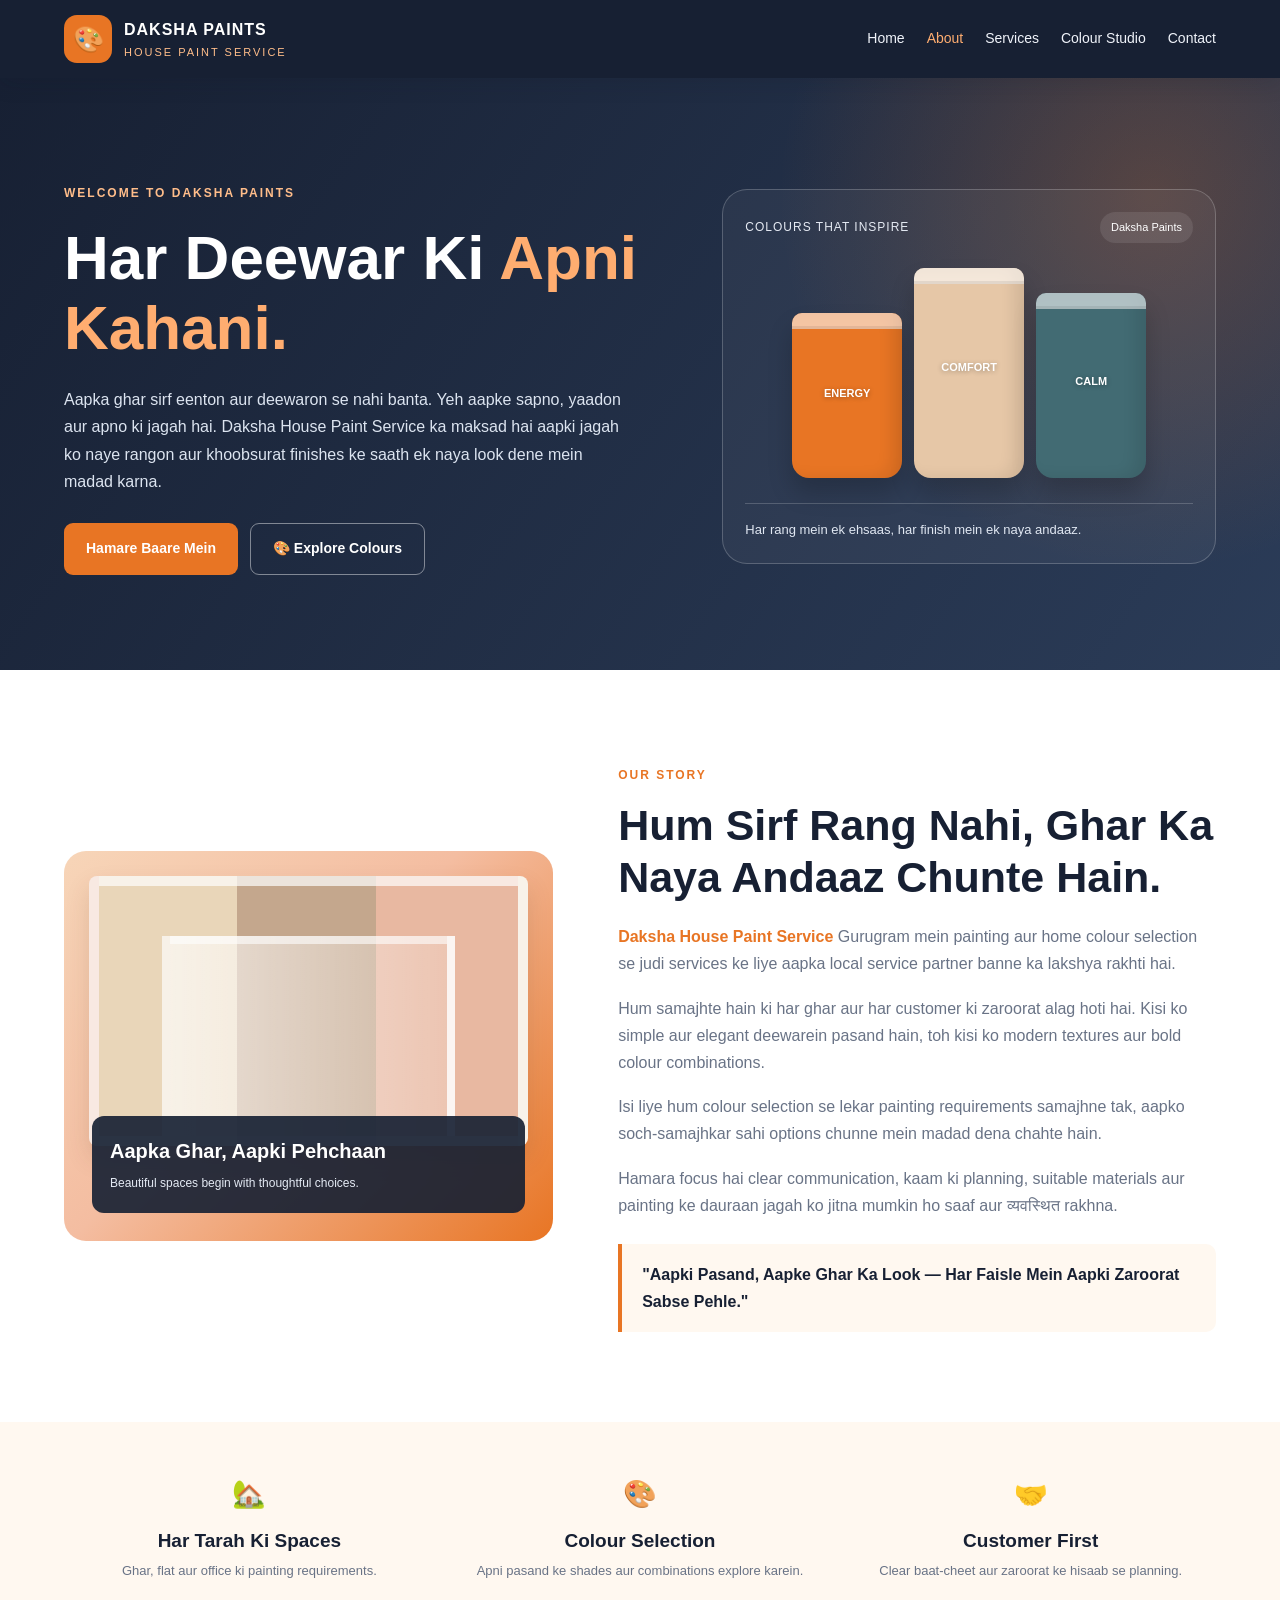
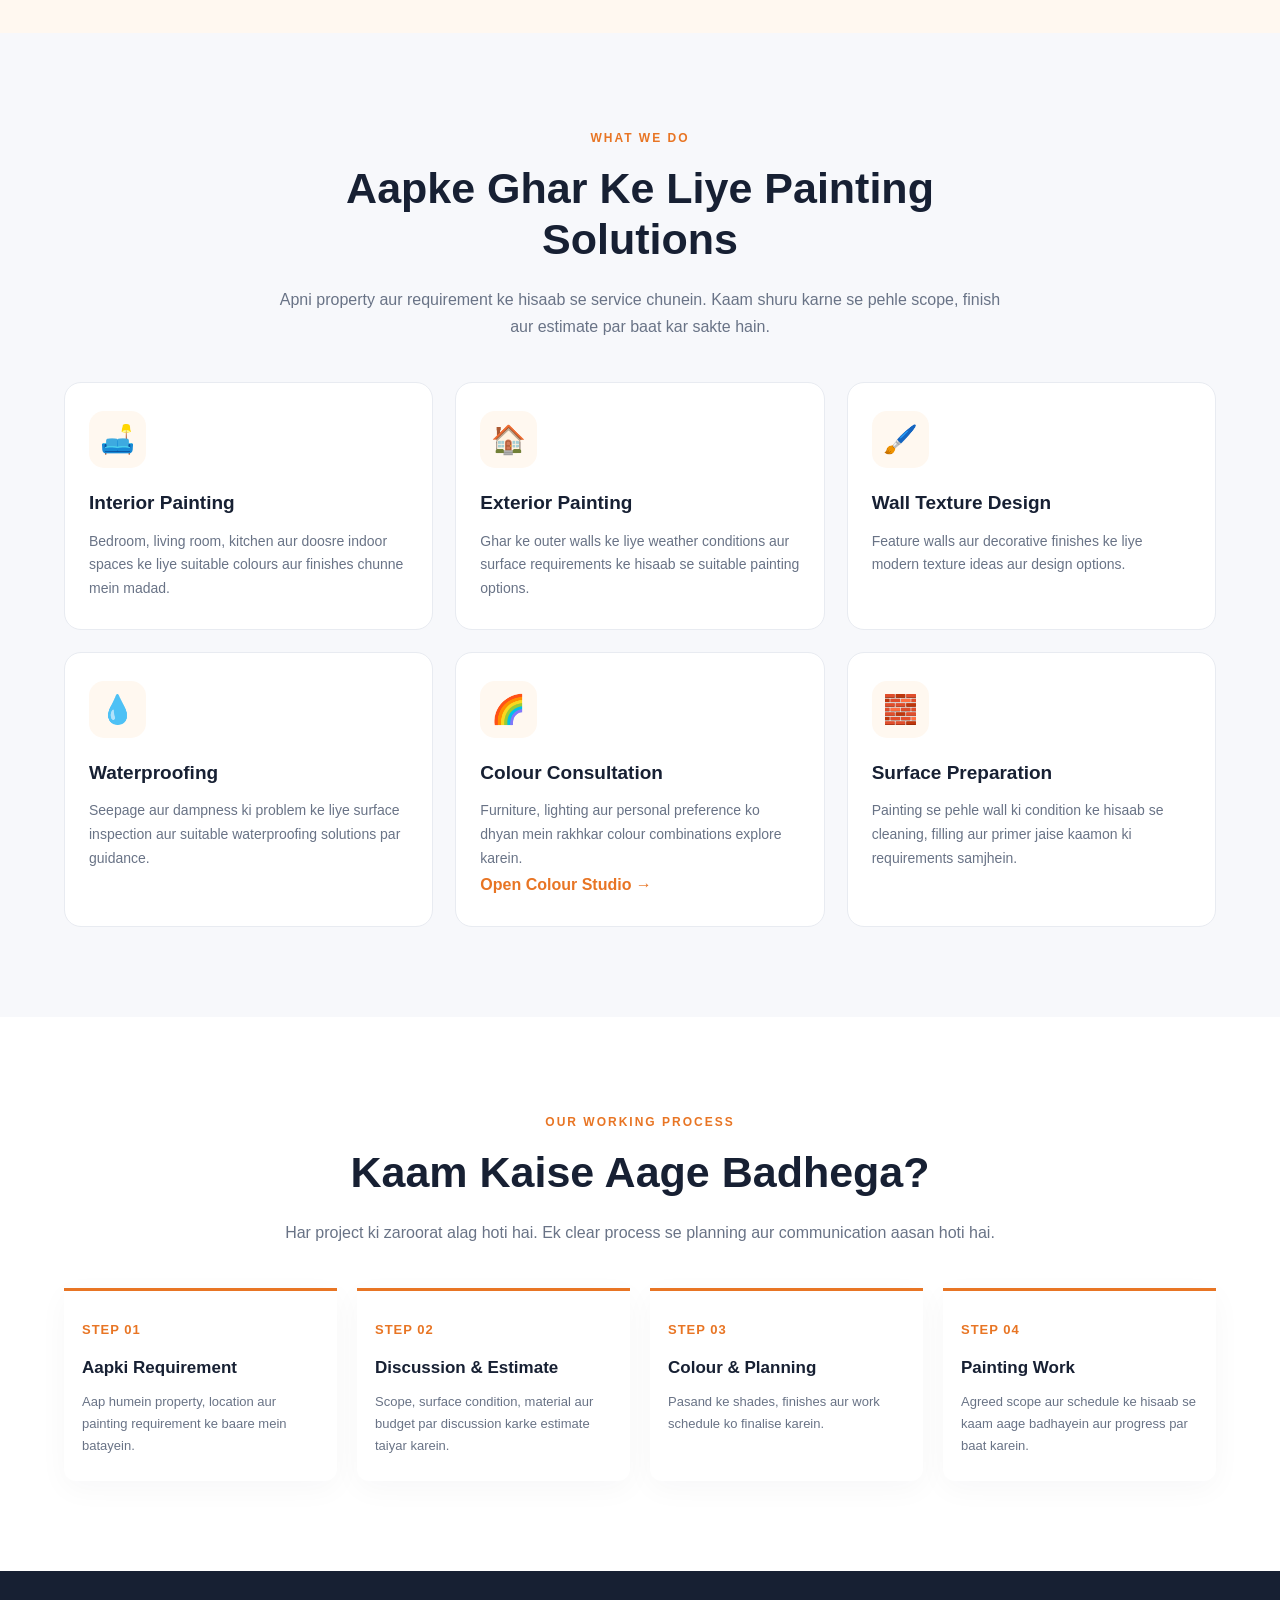
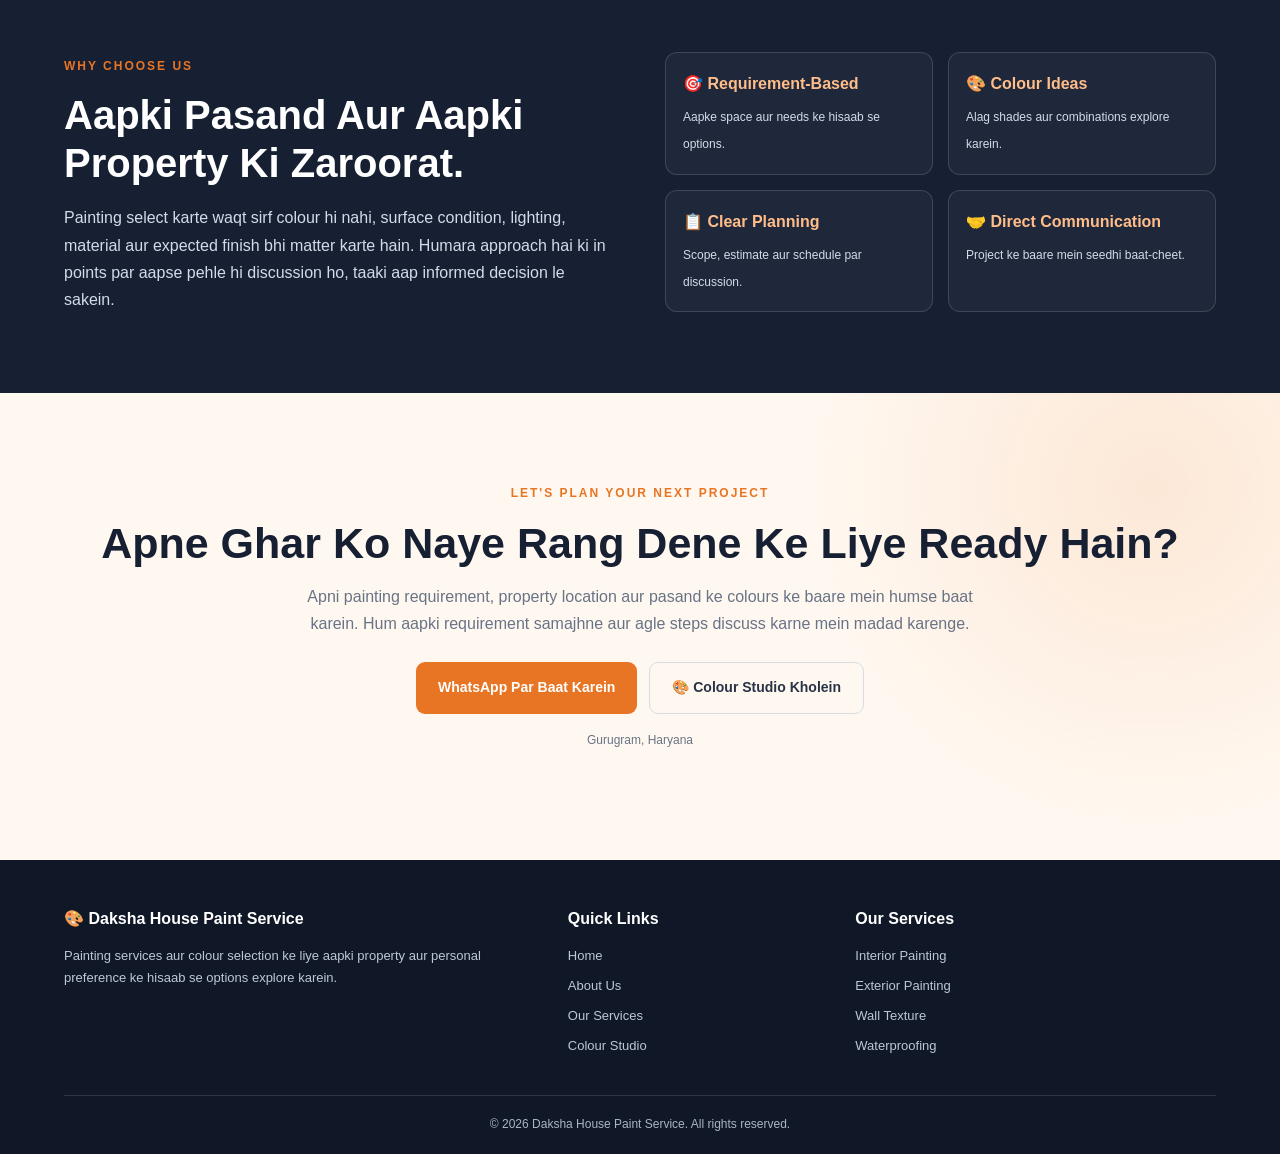
<file: about.html>
<!DOCTYPE html>
<html lang="hi">
<head>
    <meta charset="UTF-8">
    <meta name="viewport" content="width=device-width, initial-scale=1.0">
    <meta name="theme-color" content="#172033">

    <title>About Us | Daksha House Paint Service</title>

    <meta name="description" content="Daksha House Paint Service Gurugram. Interior painting, exterior painting, wall texture, waterproofing aur colour consultation services.">

    <style>
        :root {
            --navy: #172033;
            --orange: #e87524;
            --cream: #fff8f0;
            --text: #293347;
            --muted: #697386;
            --white: #ffffff;
        }

        * {
            margin: 0;
            padding: 0;
            box-sizing: border-box;
        }

        html {
            scroll-behavior: smooth;
            scroll-padding-top: 90px;
        }

        body {
            font-family: Arial, Helvetica, sans-serif;
            color: var(--text);
            background: #ffffff;
            line-height: 1.7;
        }

        a {
            text-decoration: none;
            color: inherit;
        }

        .container {
            width: min(1160px, 90%);
            margin: auto;
        }

        /* NAVIGATION */

        .navbar {
            background: var(--navy);
            color: white;
            padding: 15px 0;
            position: sticky;
            top: 0;
            z-index: 100;
            box-shadow: 0 5px 20px #10182725;
        }

        .nav-inner {
            display: flex;
            align-items: center;
            justify-content: space-between;
            gap: 20px;
        }

        .logo {
            display: flex;
            align-items: center;
            gap: 12px;
        }

        .logo-icon {
            width: 48px;
            height: 48px;
            display: grid;
            place-items: center;
            background: var(--orange);
            border-radius: 13px;
            font-size: 25px;
        }

        .logo strong,
        .logo small {
            display: block;
        }

        .logo strong {
            font-size: 16px;
            letter-spacing: 1px;
        }

        .logo small {
            color: #ffbd8a;
            font-size: 11px;
            letter-spacing: 2px;
        }

        .nav-links {
            display: flex;
            align-items: center;
            flex-wrap: wrap;
            gap: 22px;
        }

        .nav-links a {
            font-size: 14px;
            color: #f0f3fa;
            transition: color 0.2s;
        }

        .nav-links a:hover,
        .nav-links a.current {
            color: #ffad70;
        }

        /* HERO */

        .hero {
            position: relative;
            overflow: hidden;
            color: white;
            background:
                radial-gradient(circle at 90% 20%, #e8752440, transparent 30%),
                linear-gradient(125deg, #172033, #2b3c58);
            padding: 100px 0 95px;
        }

        .hero-grid {
            display: grid;
            grid-template-columns: 1.1fr 0.9fr;
            gap: 55px;
            align-items: center;
        }

        .eyebrow {
            color: var(--orange);
            font-size: 12px;
            font-weight: bold;
            letter-spacing: 2px;
            text-transform: uppercase;
        }

        .hero .eyebrow {
            color: #ffbd8a;
        }

        .hero h1 {
            font-size: clamp(37px, 5vw, 62px);
            line-height: 1.13;
            margin: 18px 0 23px;
        }

        .hero h1 span {
            color: #ffad70;
        }

        .hero p {
            color: #dce4f0;
            max-width: 570px;
            font-size: 16px;
            margin-bottom: 28px;
        }

        .button {
            display: inline-flex;
            justify-content: center;
            align-items: center;
            padding: 13px 22px;
            border-radius: 9px;
            font-weight: bold;
            font-size: 14px;
            transition: 0.25s;
        }

        .button-orange {
            color: white;
            background: var(--orange);
        }

        .button-orange:hover {
            background: #cb5b10;
            transform: translateY(-2px);
        }

        .button-outline {
            border: 1px solid #ffffff70;
            color: white;
        }

        .button-outline:hover {
            background: #ffffff15;
        }

        .hero-buttons {
            display: flex;
            flex-wrap: wrap;
            gap: 12px;
        }

        .paint-art {
            min-height: 350px;
            position: relative;
            border: 1px solid #ffffff35;
            border-radius: 25px;
            padding: 22px;
            background: #ffffff0c;
            display: flex;
            flex-direction: column;
            justify-content: space-between;
        }

        .paint-art-top {
            display: flex;
            justify-content: space-between;
            align-items: center;
            gap: 12px;
        }

        .paint-art-label {
            font-size: 12px;
            letter-spacing: 1px;
            color: #e5eaf3;
        }

        .paint-art-badge {
            background: #ffffff18;
            padding: 6px 11px;
            border-radius: 30px;
            font-size: 11px;
        }

        .paint-cans {
            display: flex;
            align-items: end;
            justify-content: center;
            gap: 12px;
            padding: 25px 0;
        }

        .paint-can {
            width: 27%;
            max-width: 110px;
            height: 165px;
            border-radius: 10px 10px 17px 17px;
            box-shadow: inset -10px 0 15px #00000017,
                        0 15px 25px #00000030;
            position: relative;
            overflow: hidden;
        }

        .paint-can:nth-child(2) {
            height: 210px;
        }

        .paint-can:nth-child(3) {
            height: 185px;
        }

        .paint-can::before {
            content: "";
            display: block;
            height: 13px;
            background: #ffffff95;
            border-bottom: 3px solid #00000013;
        }

        .paint-can span {
            position: absolute;
            top: 43%;
            left: 0;
            width: 100%;
            text-align: center;
            font-size: 11px;
            font-weight: bold;
            color: #ffffff;
            text-shadow: 0 1px 5px #00000050;
        }

        .paint-art-bottom {
            border-top: 1px solid #ffffff30;
            padding-top: 15px;
            color: #e0e7f2;
            font-size: 13px;
        }

        /* INTRO */

        .intro {
            padding: 90px 0;
        }

        .intro-grid {
            display: grid;
            grid-template-columns: 0.9fr 1.1fr;
            gap: 65px;
            align-items: center;
        }

        .intro-art {
            min-height: 390px;
            border-radius: 22px;
            overflow: hidden;
            padding: 28px;
            background:
                linear-gradient(135deg, #f7d5b8, #f4bda1 45%, #e87524);
            display: flex;
            flex-direction: column;
            justify-content: end;
            position: relative;
        }

        .wall-art {
            position: absolute;
            inset: 25px 25px 95px;
            border: 10px solid #ffffffb0;
            border-radius: 8px;
            background:
                linear-gradient(90deg,
                    #e9d6b9 0 33%,
                    #c4a78d 33% 66%,
                    #e8b8a1 66% 100%);
            box-shadow: 0 12px 25px #61391d25;
        }

        .wall-art::before {
            content: "";
            position: absolute;
            left: 15%;
            right: 15%;
            top: 20%;
            bottom: 0;
            background: linear-gradient(90deg, #ffffffaa, #ffffff30);
            border: 8px solid #fff9;
            border-bottom: 0;
        }

        .intro-art-caption {
            position: relative;
            z-index: 1;
            color: white;
            background: #172033e8;
            padding: 18px;
            border-radius: 12px;
        }

        .intro-art-caption strong {
            display: block;
            font-size: 20px;
        }

        .intro-art-caption span {
            font-size: 12px;
            color: #e4eaf4;
        }

        .intro h2,
        .section-title {
            font-size: clamp(29px, 4vw, 43px);
            line-height: 1.2;
            margin: 13px 0 20px;
            color: var(--navy);
        }

        .intro p {
            color: var(--muted);
            margin-bottom: 17px;
        }

        .highlight {
            color: var(--orange);
            font-weight: bold;
        }

        .promise {
            margin-top: 25px;
            padding: 17px 20px;
            border-left: 4px solid var(--orange);
            background: var(--cream);
            border-radius: 0 10px 10px 0;
            color: var(--navy);
            font-weight: bold;
        }

        /* STATS */

        .stats {
            background: var(--cream);
            padding: 38px 0;
        }

        .stats-grid {
            display: grid;
            grid-template-columns: repeat(3, 1fr);
            gap: 20px;
            text-align: center;
        }

        .stat {
            padding: 12px;
        }

        .stat-icon {
            font-size: 27px;
        }

        .stat h3 {
            font-size: 19px;
            color: var(--navy);
            margin: 7px 0 3px;
        }

        .stat p {
            color: var(--muted);
            font-size: 13px;
        }

        /* SERVICES */

        .services {
            padding: 90px 0;
            background: #f7f8fb;
        }

        .section-heading {
            text-align: center;
            max-width: 730px;
            margin: 0 auto 42px;
        }

        .section-heading p {
            color: var(--muted);
            margin-top: 12px;
        }

        .services-grid {
            display: grid;
            grid-template-columns: repeat(3, 1fr);
            gap: 22px;
        }

        .service-card {
            background: white;
            border: 1px solid #e8ebf1;
            padding: 28px 24px;
            border-radius: 17px;
            transition: transform 0.25s, box-shadow 0.25s;
        }

        .service-card:hover {
            transform: translateY(-5px);
            box-shadow: 0 15px 35px #17203312;
        }

        .service-icon {
            width: 57px;
            height: 57px;
            display: grid;
            place-items: center;
            border-radius: 15px;
            background: var(--cream);
            font-size: 28px;
            margin-bottom: 19px;
        }

        .service-card h3 {
            color: var(--navy);
            font-size: 19px;
            margin-bottom: 10px;
        }

        .service-card p {
            font-size: 14px;
            color: var(--muted);
        }

        /* WORK PROCESS */

        .process {
            padding: 90px 0;
        }

        .process-grid {
            display: grid;
            grid-template-columns: repeat(4, 1fr);
            gap: 20px;
        }

        .process-step {
            padding: 24px 18px;
            border-top: 3px solid var(--orange);
            background: white;
            box-shadow: 0 8px 30px #17203309;
            border-radius: 0 0 12px 12px;
        }

        .step-number {
            color: var(--orange);
            font-weight: bold;
            font-size: 13px;
            letter-spacing: 1px;
        }

        .process-step h3 {
            color: var(--navy);
            font-size: 17px;
            margin: 12px 0 8px;
        }

        .process-step p {
            color: var(--muted);
            font-size: 13px;
        }

        /* WHY US */

        .why-us {
            padding: 80px 0;
            color: white;
            background: var(--navy);
        }

        .why-grid {
            display: grid;
            grid-template-columns: 1fr 1fr;
            gap: 50px;
            align-items: center;
        }

        .why-us h2 {
            font-size: clamp(29px, 4vw, 40px);
            line-height: 1.2;
            margin: 13px 0 17px;
        }

        .why-us .description {
            color: #d3dbe8;
        }

        .benefits {
            display: grid;
            grid-template-columns: 1fr 1fr;
            gap: 15px;
        }

        .benefit {
            padding: 17px;
            border: 1px solid #ffffff25;
            border-radius: 12px;
            background: #ffffff09;
        }

        .benefit strong {
            display: block;
            color: #ffbd8a;
            margin-bottom: 5px;
        }

        .benefit span {
            font-size: 12px;
            color: #d3dbe8;
        }

        /* CTA */

        .cta {
            padding: 85px 0;
            background:
                radial-gradient(circle at 90% 20%, #e8752420, transparent 28%),
                #fff8f0;
            text-align: center;
        }

        .cta h2 {
            font-size: clamp(30px, 4vw, 43px);
            color: var(--navy);
            line-height: 1.2;
            margin: 13px 0;
        }

        .cta p {
            max-width: 670px;
            margin: 0 auto 25px;
            color: var(--muted);
        }

        .cta-buttons {
            display: flex;
            justify-content: center;
            flex-wrap: wrap;
            gap: 12px;
        }

        /* FOOTER */

        .footer {
            background: #101827;
            color: #dce3ed;
            padding: 45px 0 20px;
        }

        .footer-grid {
            display: grid;
            grid-template-columns: 1.3fr 0.7fr 1fr;
            gap: 35px;
            padding-bottom: 30px;
        }

        .footer h3 {
            color: white;
            font-size: 16px;
            margin-bottom: 12px;
        }

        .footer p,
        .footer a {
            color: #bdc7d6;
            font-size: 13px;
        }

        .footer a {
            display: block;
            margin-bottom: 8px;
        }

        .footer a:hover {
            color: #ffbd8a;
        }

        .footer-bottom {
            padding-top: 18px;
            border-top: 1px solid #ffffff20;
            text-align: center;
            font-size: 12px;
            color: #aab5c5;
        }

        /* RESPONSIVE */

        @media (max-width: 850px) {
            .hero-grid,
            .intro-grid,
            .why-grid {
                grid-template-columns: 1fr;
                gap: 35px;
            }

            .hero {
                padding: 70px 0;
            }

            .paint-art {
                min-height: 300px;
            }

            .intro-art {
                min-height: 320px;
            }

            .services-grid {
                grid-template-columns: repeat(2, 1fr);
            }

            .process-grid {
                grid-template-columns: repeat(2, 1fr);
            }

            .nav-inner {
                align-items: flex-start;
                flex-direction: column;
                gap: 12px;
            }

            .nav-links {
                gap: 17px;
            }
        }

        @media (max-width: 520px) {
            .container {
                width: 91%;
            }

            .logo strong {
                font-size: 13px;
            }

            .logo-icon {
                width: 42px;
                height: 42px;
            }

            .nav-links {
                gap: 13px;
            }

            .nav-links a {
                font-size: 12px;
            }

            .hero {
                padding: 58px 0;
            }

            .hero h1 {
                font-size: 39px;
            }

            .paint-art {
                min-height: 280px;
                padding: 15px;
            }

            .paint-can {
                height: 130px;
            }

            .paint-can:nth-child(2) {
                height: 175px;
            }

            .paint-can:nth-child(3) {
                height: 150px;
            }

            .intro,
            .services,
            .process {
                padding: 60px 0;
            }

            .services-grid,
            .process-grid,
            .stats-grid,
            .benefits,
            .footer-grid {
                grid-template-columns: 1fr;
            }

            .stats-grid {
                gap: 5px;
            }

            .stat {
                padding: 15px 5px;
            }

            .intro-art {
                min-height: 300px;
            }

            .footer-grid {
                gap: 24px;
            }

            .cta {
                padding: 60px 0;
            }
        }

        @media (prefers-reduced-motion: reduce) {
            html {
                scroll-behavior: auto;
            }

            *,
            *::before,
            *::after {
                transition-duration: 0.01ms !important;
            }
        }
    </style>
</head>

<body>

    <!-- NAVIGATION -->
    <header class="navbar">
        <div class="container nav-inner">

            <a class="logo" href="index.html">
                <span class="logo-icon">🎨</span>
                <span>
                    <strong>DAKSHA PAINTS</strong>
                    <small>HOUSE PAINT SERVICE</small>
                </span>
            </a>

            <nav class="nav-links" aria-label="Main navigation">
                <a href="index.html">Home</a>
                <a href="#our-story" class="current">About</a>
                <a href="#our-services">Services</a>
                <a href="colourstudio.html">Colour Studio</a>
                <a href="#contact">Contact</a>
            </nav>

        </div>
    </header>

    <main>

        <!-- HERO -->
        <section class="hero">
            <div class="container hero-grid">

                <div>
                    <span class="eyebrow">WELCOME TO DAKSHA PAINTS</span>

                    <h1>
                        Har Deewar Ki
                        <span>Apni Kahani.</span>
                    </h1>

                    <p>
                        Aapka ghar sirf eenton aur deewaron se nahi banta.
                        Yeh aapke sapno, yaadon aur apno ki jagah hai.
                        Daksha House Paint Service ka maksad hai aapki
                        jagah ko naye rangon aur khoobsurat finishes ke
                        saath ek naya look dene mein madad karna.
                    </p>

                    <div class="hero-buttons">
                        <a href="#our-story" class="button button-orange">
                            Hamare Baare Mein
                        </a>

                        <a href="colourstudio.html" class="button button-outline">
                            🎨 Explore Colours
                        </a>
                    </div>
                </div>

                <div class="paint-art" aria-label="Decorative paint colour display">

                    <div class="paint-art-top">
                        <span class="paint-art-label">COLOURS THAT INSPIRE</span>
                        <span class="paint-art-badge">Daksha Paints</span>
                    </div>

                    <div class="paint-cans">
                        <div class="paint-can" style="background:#E87524">
                            <span>ENERGY</span>
                        </div>

                        <div class="paint-can" style="background:#E6C7A7">
                            <span>COMFORT</span>
                        </div>

                        <div class="paint-can" style="background:#426B73">
                            <span>CALM</span>
                        </div>
                    </div>

                    <div class="paint-art-bottom">
                        Har rang mein ek ehsaas, har finish mein ek naya andaaz.
                    </div>

                </div>

            </div>
        </section>

        <!-- OUR STORY -->
        <section class="intro" id="our-story">
            <div class="container intro-grid">

                <div class="intro-art">
                    <div class="wall-art"></div>

                    <div class="intro-art-caption">
                        <strong>Aapka Ghar, Aapki Pehchaan</strong>
                        <span>Beautiful spaces begin with thoughtful choices.</span>
                    </div>
                </div>

                <div>
                    <span class="eyebrow">OUR STORY</span>

                    <h2>Hum Sirf Rang Nahi, Ghar Ka Naya Andaaz Chunte Hain.</h2>

                    <p>
                        <span class="highlight">Daksha House Paint Service</span>
                        Gurugram mein painting aur home colour selection
                        se judi services ke liye aapka local service partner
                        banne ka lakshya rakhti hai.
                    </p>

                    <p>
                        Hum samajhte hain ki har ghar aur har customer ki
                        zaroorat alag hoti hai. Kisi ko simple aur elegant
                        deewarein pasand hain, toh kisi ko modern textures
                        aur bold colour combinations.
                    </p>

                    <p>
                        Isi liye hum colour selection se lekar painting
                        requirements samajhne tak, aapko soch-samajhkar
                        sahi options chunne mein madad dena chahte hain.
                    </p>

                    <p>
                        Hamara focus hai clear communication, kaam ki
                        planning, suitable materials aur painting ke dauraan
                        jagah ko jitna mumkin ho saaf aur व्यवस्थित rakhna.
                    </p>

                    <div class="promise">
                        "Aapki Pasand, Aapke Ghar Ka Look — Har Faisle Mein
                        Aapki Zaroorat Sabse Pehle."
                    </div>
                </div>

            </div>
        </section>

        <!-- SERVICE APPROACH -->
        <section class="stats">
            <div class="container stats-grid">

                <div class="stat">
                    <div class="stat-icon">🏡</div>
                    <h3>Har Tarah Ki Spaces</h3>
                    <p>Ghar, flat aur office ki painting requirements.</p>
                </div>

                <div class="stat">
                    <div class="stat-icon">🎨</div>
                    <h3>Colour Selection</h3>
                    <p>Apni pasand ke shades aur combinations explore karein.</p>
                </div>

                <div class="stat">
                    <div class="stat-icon">🤝</div>
                    <h3>Customer First</h3>
                    <p>Clear baat-cheet aur zaroorat ke hisaab se planning.</p>
                </div>

            </div>
        </section>

        <!-- SERVICES -->
        <section class="services" id="our-services">
            <div class="container">

                <div class="section-heading">
                    <span class="eyebrow">WHAT WE DO</span>

                    <h2 class="section-title">
                        Aapke Ghar Ke Liye Painting Solutions
                    </h2>

                    <p>
                        Apni property aur requirement ke hisaab se service
                        chunein. Kaam shuru karne se pehle scope, finish
                        aur estimate par baat kar sakte hain.
                    </p>
                </div>

                <div class="services-grid">

                    <article class="service-card">
                        <div class="service-icon">🛋️</div>
                        <h3>Interior Painting</h3>
                        <p>
                            Bedroom, living room, kitchen aur doosre indoor
                            spaces ke liye suitable colours aur finishes
                            chunne mein madad.
                        </p>
                    </article>

                    <article class="service-card">
                        <div class="service-icon">🏠</div>
                        <h3>Exterior Painting</h3>
                        <p>
                            Ghar ke outer walls ke liye weather conditions
                            aur surface requirements ke hisaab se suitable
                            painting options.
                        </p>
                    </article>

                    <article class="service-card">
                        <div class="service-icon">🖌️</div>
                        <h3>Wall Texture Design</h3>
                        <p>
                            Feature walls aur decorative finishes ke liye
                            modern texture ideas aur design options.
                        </p>
                    </article>

                    <article class="service-card">
                        <div class="service-icon">💧</div>
                        <h3>Waterproofing</h3>
                        <p>
                            Seepage aur dampness ki problem ke liye surface
                            inspection aur suitable waterproofing solutions
                            par guidance.
                        </p>
                    </article>

                    <article class="service-card">
                        <div class="service-icon">🌈</div>
                        <h3>Colour Consultation</h3>
                        <p>
                            Furniture, lighting aur personal preference ko
                            dhyan mein rakhkar colour combinations explore
                            karein.
                        </p>
                        <a class="highlight" href="colourstudio.html">
                            Open Colour Studio →
                        </a>
                    </article>

                    <article class="service-card">
                        <div class="service-icon">🧱</div>
                        <h3>Surface Preparation</h3>
                        <p>
                            Painting se pehle wall ki condition ke hisaab se
                            cleaning, filling aur primer jaise kaamon ki
                            requirements samjhein.
                        </p>
                    </article>

                </div>
            </div>
        </section>

        <!-- WORK PROCESS -->
        <section class="process">
            <div class="container">

                <div class="section-heading">
                    <span class="eyebrow">OUR WORKING PROCESS</span>

                    <h2 class="section-title">
                        Kaam Kaise Aage Badhega?
                    </h2>

                    <p>
                        Har project ki zaroorat alag hoti hai. Ek clear
                        process se planning aur communication aasan hoti hai.
                    </p>
                </div>

                <div class="process-grid">

                    <article class="process-step">
                        <span class="step-number">STEP 01</span>
                        <h3>Aapki Requirement</h3>
                        <p>
                            Aap humein property, location aur painting
                            requirement ke baare mein batayein.
                        </p>
                    </article>

                    <article class="process-step">
                        <span class="step-number">STEP 02</span>
                        <h3>Discussion & Estimate</h3>
                        <p>
                            Scope, surface condition, material aur budget
                            par discussion karke estimate taiyar karein.
                        </p>
                    </article>

                    <article class="process-step">
                        <span class="step-number">STEP 03</span>
                        <h3>Colour & Planning</h3>
                        <p>
                            Pasand ke shades, finishes aur work schedule
                            ko finalise karein.
                        </p>
                    </article>

                    <article class="process-step">
                        <span class="step-number">STEP 04</span>
                        <h3>Painting Work</h3>
                        <p>
                            Agreed scope aur schedule ke hisaab se kaam
                            aage badhayein aur progress par baat karein.
                        </p>
                    </article>

                </div>
            </div>
        </section>

        <!-- WHY DAKSHA -->
        <section class="why-us">
            <div class="container why-grid">

                <div>
                    <span class="eyebrow">WHY CHOOSE US</span>

                    <h2>Aapki Pasand Aur Aapki Property Ki Zaroorat.</h2>

                    <p class="description">
                        Painting select karte waqt sirf colour hi nahi,
                        surface condition, lighting, material aur expected
                        finish bhi matter karte hain. Humara approach hai
                        ki in points par aapse pehle hi discussion ho,
                        taaki aap informed decision le sakein.
                    </p>
                </div>

                <div class="benefits">

                    <div class="benefit">
                        <strong>🎯 Requirement-Based</strong>
                        <span>Aapke space aur needs ke hisaab se options.</span>
                    </div>

                    <div class="benefit">
                        <strong>🎨 Colour Ideas</strong>
                        <span>Alag shades aur combinations explore karein.</span>
                    </div>

                    <div class="benefit">
                        <strong>📋 Clear Planning</strong>
                        <span>Scope, estimate aur schedule par discussion.</span>
                    </div>

                    <div class="benefit">
                        <strong>🤝 Direct Communication</strong>
                        <span>Project ke baare mein seedhi baat-cheet.</span>
                    </div>

                </div>

            </div>
        </section>

        <!-- CONTACT -->
        <section class="cta" id="contact">
            <div class="container">

                <span class="eyebrow">LET'S PLAN YOUR NEXT PROJECT</span>

                <h2>Apne Ghar Ko Naye Rang Dene Ke Liye Ready Hain?</h2>

                <p>
                    Apni painting requirement, property location aur
                    pasand ke colours ke baare mein humse baat karein.
                    Hum aapki requirement samajhne aur agle steps discuss
                    karne mein madad karenge.
                </p>

                <div class="cta-buttons">
                    <a
                        class="button button-orange"
                        href="https://wa.me/"
                        target="_blank"
                        rel="noopener noreferrer"
                    >
                        WhatsApp Par Baat Karein
                    </a>

                    <a class="button" style="border:1px solid #d7dce5"
                       href="colourstudio.html">
                        🎨 Colour Studio Kholein
                    </a>
                </div>

                <p style="font-size:12px; margin-top:16px">
                    Gurugram, Haryana
                </p>

            </div>
        </section>

    </main>

    <!-- FOOTER -->
    <footer class="footer">
        <div class="container">

            <div class="footer-grid">

                <div>
                    <h3>🎨 Daksha House Paint Service</h3>
                    <p>
                        Painting services aur colour selection ke liye
                        aapki property aur personal preference ke hisaab
                        se options explore karein.
                    </p>
                </div>

                <div>
                    <h3>Quick Links</h3>
                    <a href="index.html">Home</a>
                    <a href="#our-story">About Us</a>
                    <a href="#our-services">Our Services</a>
                    <a href="colourstudio.html">Colour Studio</a>
                </div>

                <div>
                    <h3>Our Services</h3>
                    <a href="#our-services">Interior Painting</a>
                    <a href="#our-services">Exterior Painting</a>
                    <a href="#our-services">Wall Texture</a>
                    <a href="#our-services">Waterproofing</a>
                </div>

            </div>

            <div class="footer-bottom">
                © <span id="current-year">2026</span>
                Daksha House Paint Service. All rights reserved.
            </div>

        </div>
    </footer>

    <script>
        document.getElementById("current-year").textContent =
            new Date().getFullYear();
    </script>

</body>
</html>
</file>
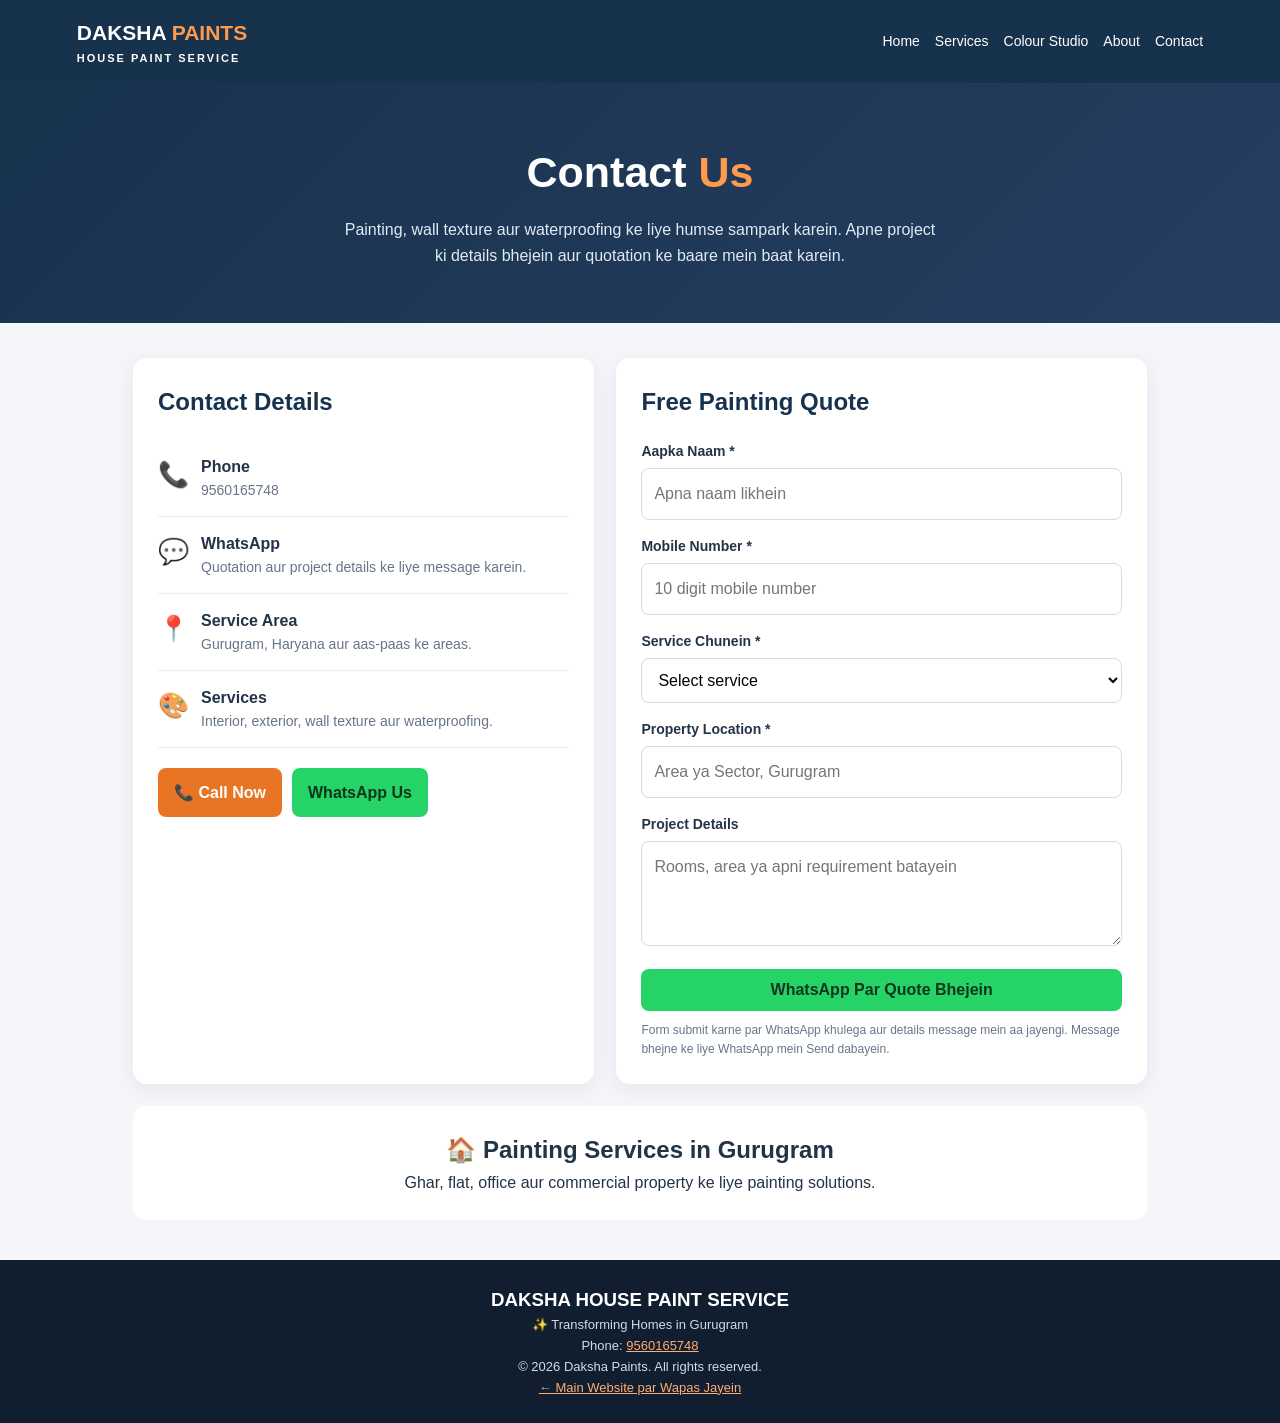
<file: contact.html>
<!DOCTYPE html>
<html lang="hi">
<head>
<meta charset="UTF-8">
<meta name="viewport" content="width=device-width, initial-scale=1.0">
<meta name="theme-color" content="#17324d">
<meta name="description" content="Daksha House Paint Service Gurugram se painting quotation aur contact details.">
<title>Contact Us | Daksha House Paint Service</title>
<style>
*{box-sizing:border-box;margin:0;padding:0}
body{font-family:Arial,sans-serif;background:#f4f6fa;color:#243448;line-height:1.6}
header{background:#17324d;color:white;padding:16px 6%;display:flex;justify-content:space-between;align-items:center;gap:15px;flex-wrap:wrap}
.brand{color:white;text-decoration:none;font-weight:bold;font-size:21px}
.brand span{color:#ff9a4c}
.brand small{display:block;font-size:11px;letter-spacing:2px}
nav{display:flex;gap:15px;flex-wrap:wrap}
nav a{color:white;text-decoration:none;font-size:14px}
nav a:hover{color:#ff9a4c}
.hero{text-align:center;background:linear-gradient(135deg,#17324d,#263e60);color:white;padding:55px 20px}
.hero h1{font-size:clamp(30px,5vw,43px);margin-bottom:10px}
.hero h1 span{color:#ff9a4c}
.hero p{max-width:600px;margin:auto;color:#e2eaf4}
.container{max-width:1050px;margin:35px auto;padding:0 18px}
.grid{display:grid;grid-template-columns:1fr 1.15fr;gap:22px}
.card{background:white;padding:25px;border-radius:14px;box-shadow:0 5px 22px #17203312}
.card h2{color:#17324d;margin-bottom:18px;font-size:24px}
.info{padding:14px 0;border-bottom:1px solid #e9edf3;display:flex;gap:12px}
.info-icon{font-size:25px}
.info h3{font-size:16px}
.info p{font-size:14px;color:#687589}
.actions{display:flex;flex-wrap:wrap;gap:10px;margin-top:20px}
.btn{display:inline-block;text-decoration:none;border:0;border-radius:8px;padding:12px 16px;font-weight:bold;cursor:pointer;text-align:center}
.orange{background:#e87524;color:white}
.green{background:#25d366;color:#10351e}
.group{margin-bottom:15px}
label{display:block;font-weight:bold;font-size:14px;margin-bottom:6px}
input,select,textarea{width:100%;padding:12px;border:1px solid #d5dce7;border-radius:8px;font:inherit;background:white}
input:focus,select:focus,textarea:focus{outline:2px solid #e87524;border-color:transparent}
textarea{min-height:105px;resize:vertical}
.submit{width:100%;font-size:16px}
.note{font-size:12px;color:#687589;margin-top:10px}
.area{text-align:center;background:white;padding:25px;border-radius:12px;margin-top:22px}
footer{margin-top:40px;background:#101e30;color:white;text-align:center;padding:25px 15px}
footer p{font-size:13px;color:#d1dbe7}
footer a{color:#ffad70}
@media(max-width:700px){header{justify-content:center;text-align:center}.grid{grid-template-columns:1fr}.hero{padding:42px 18px}.card{padding:20px}nav{justify-content:center}.actions .btn{flex:1}}
</style>
</head>
<body>

<header>
<a class="brand" href="index.html">DAKSHA <span>PAINTS</span><small>HOUSE PAINT SERVICE</small></a>
<nav>
<a href="index.html">Home</a>
<a href="index.html#services">Services</a>
<a href="colourstudio.html">Colour Studio</a>
<a href="about.html">About</a>
<a href="contact.html">Contact</a>
</nav>
</header>

<section class="hero">
<h1>Contact <span>Us</span></h1>
<p>Painting, wall texture aur waterproofing ke liye humse sampark karein. Apne project ki details bhejein aur quotation ke baare mein baat karein.</p>
</section>

<main class="container">
<div class="grid">
<section class="card">
<h2>Contact Details</h2>
<div class="info"><div class="info-icon">📞</div><div><h3>Phone</h3><p>9560165748</p></div></div>
<div class="info"><div class="info-icon">💬</div><div><h3>WhatsApp</h3><p>Quotation aur project details ke liye message karein.</p></div></div>
<div class="info"><div class="info-icon">📍</div><div><h3>Service Area</h3><p>Gurugram, Haryana aur aas-paas ke areas.</p></div></div>
<div class="info"><div class="info-icon">🎨</div><div><h3>Services</h3><p>Interior, exterior, wall texture aur waterproofing.</p></div></div>
<div class="actions">
<a class="btn orange" href="tel:9560165748">📞 Call Now</a>
<a class="btn green" href="https://wa.me/919560165748" target="_blank" rel="noopener noreferrer">WhatsApp Us</a>
</div>
</section>

<section class="card">
<h2>Free Painting Quote</h2>
<form id="quoteForm">
<div class="group"><label for="name">Aapka Naam *</label><input id="name" required maxlength="100" placeholder="Apna naam likhein"></div>
<div class="group"><label for="phone">Mobile Number *</label><input id="phone" type="tel" inputmode="numeric" pattern="[0-9]{10}" maxlength="10" required placeholder="10 digit mobile number"></div>
<div class="group"><label for="service">Service Chunein *</label><select id="service" required><option value="">Select service</option><option>Interior Painting</option><option>Exterior Painting</option><option>Wall Texture</option><option>Waterproofing</option><option>Full House Painting</option><option>Office / Commercial Painting</option><option>Other</option></select></div>
<div class="group"><label for="location">Property Location *</label><input id="location" required maxlength="200" placeholder="Area ya Sector, Gurugram"></div>
<div class="group"><label for="message">Project Details</label><textarea id="message" maxlength="1000" placeholder="Rooms, area ya apni requirement batayein"></textarea></div>
<button class="btn green submit" type="submit">WhatsApp Par Quote Bhejein</button>
<p class="note">Form submit karne par WhatsApp khulega aur details message mein aa jayengi. Message bhejne ke liye WhatsApp mein Send dabayein.</p>
</form>
</section>
</div>

<div class="area">
<h2>🏠 Painting Services in Gurugram</h2>
<p>Ghar, flat, office aur commercial property ke liye painting solutions.</p>
</div>
</main>

<footer>
<h3>DAKSHA HOUSE PAINT SERVICE</h3>
<p>✨ Transforming Homes in Gurugram</p>
<p>Phone: <a href="tel:9560165748">9560165748</a></p>
<p>© <span id="year"></span> Daksha Paints. All rights reserved.</p>
<p><a href="index.html">← Main Website par Wapas Jayein</a></p>
</footer>

<script>
document.getElementById("year").textContent=new Date().getFullYear();

document.getElementById("quoteForm").addEventListener("submit",function(event){
event.preventDefault();

const name=document.getElementById("name").value.trim();
const phone=document.getElementById("phone").value.trim();
const service=document.getElementById("service").value;
const location=document.getElementById("location").value.trim();
const message=document.getElementById("message").value.trim();

if(!/^[0-9]{10}$/.test(phone)){
alert("Kripya sahi 10 digit mobile number dalein.");
return;
}

const whatsappNumber="919560165748";
const text=
"Namaste Daksha House Paint Service! Mujhe painting quotation chahiye.\n\n"+
"Naam: "+name+"\n"+
"Mobile: "+phone+"\n"+
"Service: "+service+"\n"+
"Location: "+location+"\n"+
"Project Details: "+(message||"Abhi nahi di gayi");

window.open("https://wa.me/"+whatsappNumber+"?text="+encodeURIComponent(text),"_blank","noopener,noreferrer");
});
</script>
</body>
</html>
</file>
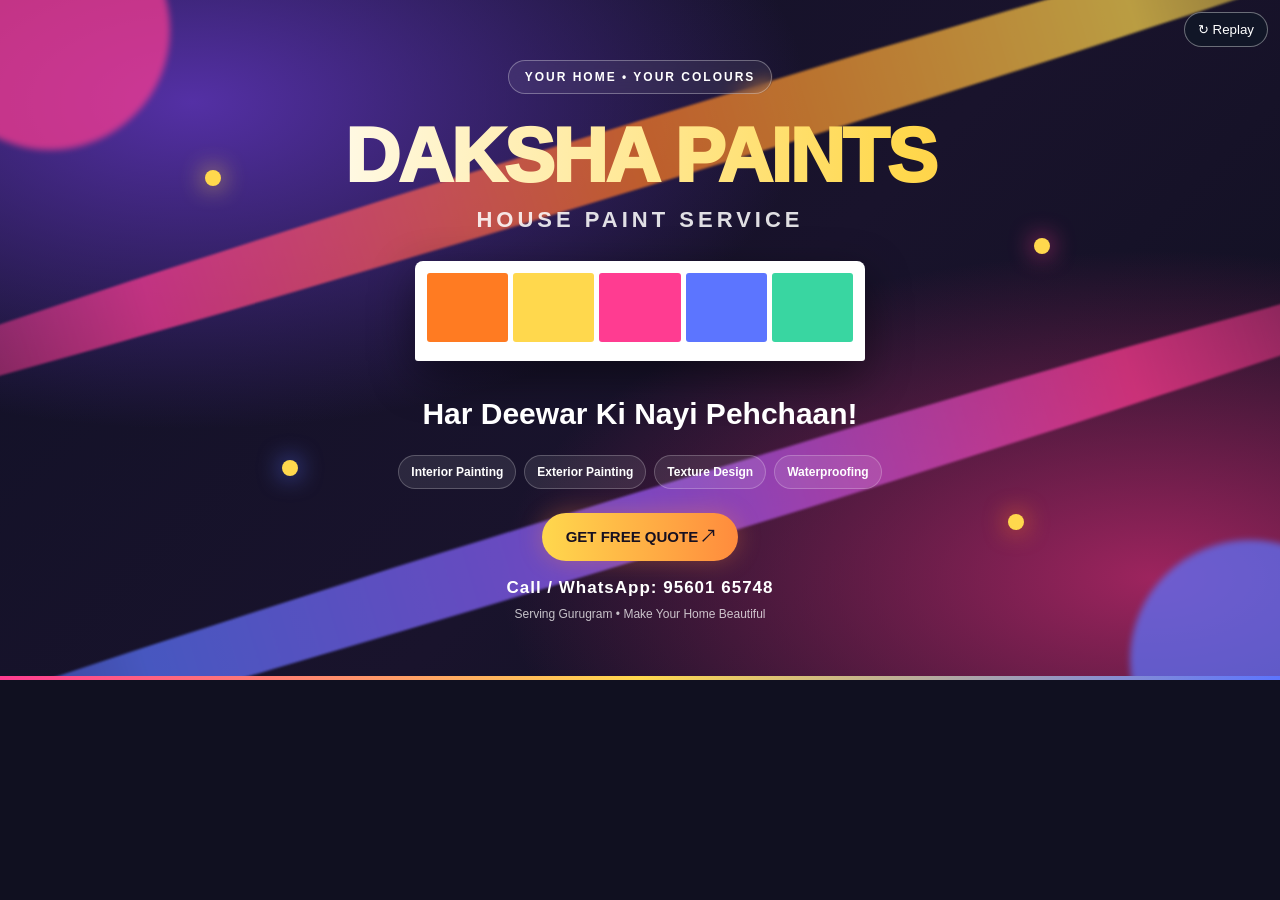
<file: daksha-ad.html>
<!DOCTYPE html>
<html lang="hi">
<head>
<meta charset="UTF-8">
<meta name="viewport" content="width=device-width, initial-scale=1.0">
<meta name="theme-color" content="#101020">
<title>Daksha Paints | Animated Advertisement</title>

<style>
* {
    box-sizing: border-box;
    margin: 0;
    padding: 0;
}

body {
    font-family: Arial, Helvetica, sans-serif;
    background: #101020;
    color: white;
    min-height: 100vh;
}

.ad {
    --orange: #ff7b22;
    --pink: #ff3c91;
    --blue: #5c75ff;
    --yellow: #ffd84d;

    position: relative;
    width: 100%;
    min-height: 440px;
    height: min(680px, 80vh);
    overflow: hidden;
    isolation: isolate;
    display: flex;
    align-items: center;
    justify-content: center;
    text-align: center;
    padding: 28px;
    background:
        radial-gradient(ellipse at 15% 15%, #5430a5 0%, transparent 40%),
        radial-gradient(ellipse at 90% 85%, #9d245e 0%, transparent 40%),
        linear-gradient(135deg, #111127, #19132c 55%, #101020);
}

.ad::before,
.ad::after {
    content: "";
    position: absolute;
    z-index: -1;
    width: 240px;
    height: 240px;
    border-radius: 50%;
    filter: blur(3px);
    opacity: .7;
    animation: float 7s ease-in-out infinite alternate;
}

.ad::before {
    top: -90px;
    left: -70px;
    background: var(--pink);
}

.ad::after {
    right: -90px;
    bottom: -100px;
    background: var(--blue);
    animation-delay: -3s;
}

.paint-stroke {
    position: absolute;
    width: 160%;
    height: 65px;
    left: -30%;
    border-radius: 50%;
    opacity: .7;
    filter: blur(1px);
    transform: rotate(-17deg);
    animation: paintMove 9s ease-in-out infinite alternate;
}

.stroke-one {
    top: 18%;
    background: linear-gradient(90deg,
        transparent, #ff3c91, #ff7b22, #ffd84d, transparent);
}

.stroke-two {
    bottom: 18%;
    background: linear-gradient(90deg,
        transparent, #5c75ff, #9b5cff, #ff3c91, transparent);
    animation-delay: -4s;
}

.splash {
    position: absolute;
    width: 16px;
    height: 16px;
    border-radius: 50%;
    background: var(--yellow);
    box-shadow: 0 0 25px currentColor;
    animation: sparkle 3s ease-in-out infinite;
}

.s1 { top: 25%; left: 16%; color: #ffd84d; }
.s2 { top: 35%; right: 18%; color: #ff3c91; animation-delay: .7s; }
.s3 { bottom: 30%; left: 22%; color: #5c75ff; animation-delay: 1.4s; }
.s4 { bottom: 22%; right: 20%; color: #ff7b22; animation-delay: .3s; }

.content {
    width: 100%;
    max-width: 800px;
    position: relative;
    z-index: 2;
}

.tag {
    display: inline-block;
    padding: 9px 16px;
    border: 1px solid #ffffff50;
    background: #ffffff12;
    backdrop-filter: blur(8px);
    border-radius: 50px;
    letter-spacing: 2px;
    font-size: 12px;
    font-weight: bold;
    animation: fadeUp .8s both;
}

.logo {
    margin-top: 24px;
    font-size: clamp(35px, 7vw, 76px);
    font-weight: 1000;
    line-height: 1;
    letter-spacing: -2px;
    background: linear-gradient(90deg, #fff, #ffd84d, #ff7b22, #ff3c91);
    background-size: 250% auto;
    -webkit-background-clip: text;
    background-clip: text;
    color: transparent;
    animation: fadeUp 1s .2s both, shine 5s linear infinite;
}

.subtitle {
    margin-top: 13px;
    font-size: clamp(14px, 2.5vw, 22px);
    font-weight: bold;
    letter-spacing: 4px;
    color: #ffffffdc;
    animation: fadeUp 1s .4s both;
}

.wall {
    height: 100px;
    max-width: 450px;
    margin: 28px auto 24px;
    display: flex;
    gap: 5px;
    padding: 7px;
    border: 5px solid #ffffffc9;
    border-bottom: 12px solid #ffffffc9;
    border-radius: 8px 8px 3px 3px;
    background: #fff;
    box-shadow: 0 15px 45px #0007;
    overflow: hidden;
    animation: fadeUp .9s .5s both;
}

.wall span {
    flex: 1;
    border-radius: 3px;
    transform: scaleY(.05);
    transform-origin: bottom;
    animation: wallPaint 1.1s forwards;
}

.wall span:nth-child(1) {
    background: #ff7b22;
    animation-delay: .3s;
}

.wall span:nth-child(2) {
    background: #ffd84d;
    animation-delay: .6s;
}

.wall span:nth-child(3) {
    background: #ff3c91;
    animation-delay: .9s;
}

.wall span:nth-child(4) {
    background: #5c75ff;
    animation-delay: 1.2s;
}

.wall span:nth-child(5) {
    background: #39d6a1;
    animation-delay: 1.5s;
}

.message {
    min-height: 58px;
    display: flex;
    align-items: center;
    justify-content: center;
    font-size: clamp(18px, 3.5vw, 30px);
    font-weight: 800;
    animation: fadeUp 1s .7s both;
}

.message span {
    display: inline-block;
    animation: messageSwap 12s infinite;
}

.services {
    margin: 12px auto 24px;
    display: flex;
    flex-wrap: wrap;
    justify-content: center;
    gap: 8px;
    animation: fadeUp 1s .8s both;
}

.services span {
    padding: 9px 12px;
    font-size: 12px;
    font-weight: bold;
    border-radius: 50px;
    background: #ffffff17;
    border: 1px solid #ffffff38;
}

.cta {
    display: inline-block;
    padding: 15px 24px;
    border-radius: 50px;
    text-decoration: none;
    color: #171020;
    font-size: 15px;
    font-weight: 900;
    background: linear-gradient(90deg, #ffd84d, #ff8b3d);
    box-shadow: 0 0 25px #ff8b3d55;
    transition: transform .25s, box-shadow .25s;
    animation: pulse 2s infinite;
}

.cta:hover {
    transform: scale(1.05);
    box-shadow: 0 0 35px #ff8b3d99;
}

.phone {
    margin-top: 17px;
    font-size: 17px;
    font-weight: bold;
    letter-spacing: 1px;
}

.location {
    margin-top: 9px;
    font-size: 12px;
    color: #ffffffbd;
}

.progress {
    position: absolute;
    z-index: 3;
    left: 0;
    bottom: 0;
    height: 4px;
    width: 100%;
    background: #ffffff20;
}

.progress::after {
    content: "";
    display: block;
    height: 100%;
    width: 100%;
    background: linear-gradient(90deg, #ff3c91, #ffd84d, #5c75ff);
    transform-origin: left;
    animation: progress 24s linear infinite;
}

.replay {
    position: absolute;
    z-index: 4;
    top: 12px;
    right: 12px;
    border: 1px solid #ffffff60;
    color: white;
    background: #111827cc;
    border-radius: 30px;
    padding: 9px 13px;
    cursor: pointer;
}

@keyframes float {
    to { transform: translate(65px, 45px) scale(1.25); }
}

@keyframes paintMove {
    from { translate: -4% 0; rotate: -3deg; }
    to { translate: 4% 15px; rotate: 3deg; }
}

@keyframes sparkle {
    0%, 100% { transform: scale(.5); opacity: .4; }
    50% { transform: scale(1.7); opacity: 1; }
}

@keyframes fadeUp {
    from { opacity: 0; transform: translateY(22px); }
    to { opacity: 1; transform: translateY(0); }
}

@keyframes shine {
    to { background-position: 250% center; }
}

@keyframes wallPaint {
    to { transform: scaleY(1); }
}

@keyframes pulse {
    0%, 100% { box-shadow: 0 0 15px #ff8b3d44; }
    50% { box-shadow: 0 0 30px #ff8b3dcc; }
}

@keyframes progress {
    from { transform: scaleX(0); }
    to { transform: scaleX(1); }
}

@keyframes messageSwap {
    0%, 5% { opacity: 0; transform: translateY(12px); }
    10%, 35% { opacity: 1; transform: translateY(0); }
    40%, 100% { opacity: 0; transform: translateY(-12px); }
}

/* Website par normal banner */
body.website-mode {
    padding: 0;
}

/* Reel/Shorts ke liye vertical video canvas */
body.reel-mode {
    min-height: 100vh;
    display: grid;
    place-items: center;
    background: #080810;
}

body.reel-mode .ad {
    width: min(100vw, 56.25vh);
    height: min(177.7778vw, 100vh);
    min-height: 0;
    aspect-ratio: 9 / 16;
    max-height: 100vh;
    padding: 24px 18px;
}

body.reel-mode .logo {
    font-size: clamp(36px, 8vw, 60px);
    letter-spacing: -1px;
}

body.reel-mode .subtitle {
    font-size: 14px;
    letter-spacing: 2px;
}

body.reel-mode .wall {
    height: 90px;
    margin-top: 32px;
    margin-bottom: 25px;
}

body.reel-mode .services {
    gap: 7px;
}

body.reel-mode .services span {
    font-size: 11px;
}

body.reel-mode .cta {
    padding: 14px 17px;
    font-size: 13px;
}

@media (prefers-reduced-motion: reduce) {
    *, *::before, *::after {
        animation-duration: .01ms !important;
        animation-iteration-count: 1 !important;
    }
}
</style>
</head>

<body>
<section class="ad" id="dakshaAd" aria-label="Daksha Paints animated advertisement">

    <div class="paint-stroke stroke-one"></div>
    <div class="paint-stroke stroke-two"></div>

    <div class="splash s1"></div>
    <div class="splash s2"></div>
    <div class="splash s3"></div>
    <div class="splash s4"></div>

    <button class="replay" id="replayButton" type="button">
        ↻ Replay
    </button>

    <main class="content">
        <div class="tag">YOUR HOME • YOUR COLOURS</div>

        <h1 class="logo">DAKSHA PAINTS</h1>

        <p class="subtitle">HOUSE PAINT SERVICE</p>

        <div class="wall" aria-label="Colourful paint shades">
            <span></span>
            <span></span>
            <span></span>
            <span></span>
            <span></span>
        </div>

        <div class="message">
            <span id="mainMessage">Har Deewar Ki Nayi Pehchaan!</span>
        </div>

        <div class="services">
            <span>Interior Painting</span>
            <span>Exterior Painting</span>
            <span>Texture Design</span>
            <span>Waterproofing</span>
        </div>

        <a class="cta"
           href="https://wa.me/919560165748?text=Namaste%20Daksha%20Paints%2C%20mujhe%20painting%20ka%20quotation%20chahiye."
           target="_blank"
           rel="noopener">
            GET FREE QUOTE ↗
        </a>

        <p class="phone">Call / WhatsApp: 95601 65748</p>
        <p class="location">Serving Gurugram • Make Your Home Beautiful</p>
    </main>

    <div class="progress"></div>
</section>

<script>
(function () {
    const params = new URLSearchParams(window.location.search);
    const isReel = params.get("reel") === "1";

    document.body.classList.add(
        isReel ? "reel-mode" : "website-mode"
    );

    const ad = document.getElementById("dakshaAd");
    const replayButton = document.getElementById("replayButton");
    const message = document.getElementById("mainMessage");

    const messages = [
        "Har Deewar Ki Nayi Pehchaan!",
        "Rang Aise, Jo Dil Jeet Lein!",
        "Aapka Ghar, Aapki Pasand!",
        "Daksha Paints — Rangon Ka Naya Andaaz!"
    ];

    let messageIndex = 0;
    let messageTimer;

    function restartAnimation() {
        ad.classList.remove("restarting");
        void ad.offsetWidth;

        const animated = ad.querySelectorAll(
            ".logo, .subtitle, .wall, .message, .services, .cta, .tag"
        );

        animated.forEach(function (element) {
            element.style.animation = "none";
            void element.offsetWidth;
            element.style.animation = "";
        });

        messageIndex = 0;
        message.textContent = messages[messageIndex];

        clearInterval(messageTimer);

        messageTimer = setInterval(function () {
            messageIndex = (messageIndex + 1) % messages.length;
            message.textContent = messages[messageIndex];
        }, 4000);
    }

    replayButton.addEventListener("click", restartAnimation);

    restartAnimation();
})();
</script>
</body>
</html>
</file>
